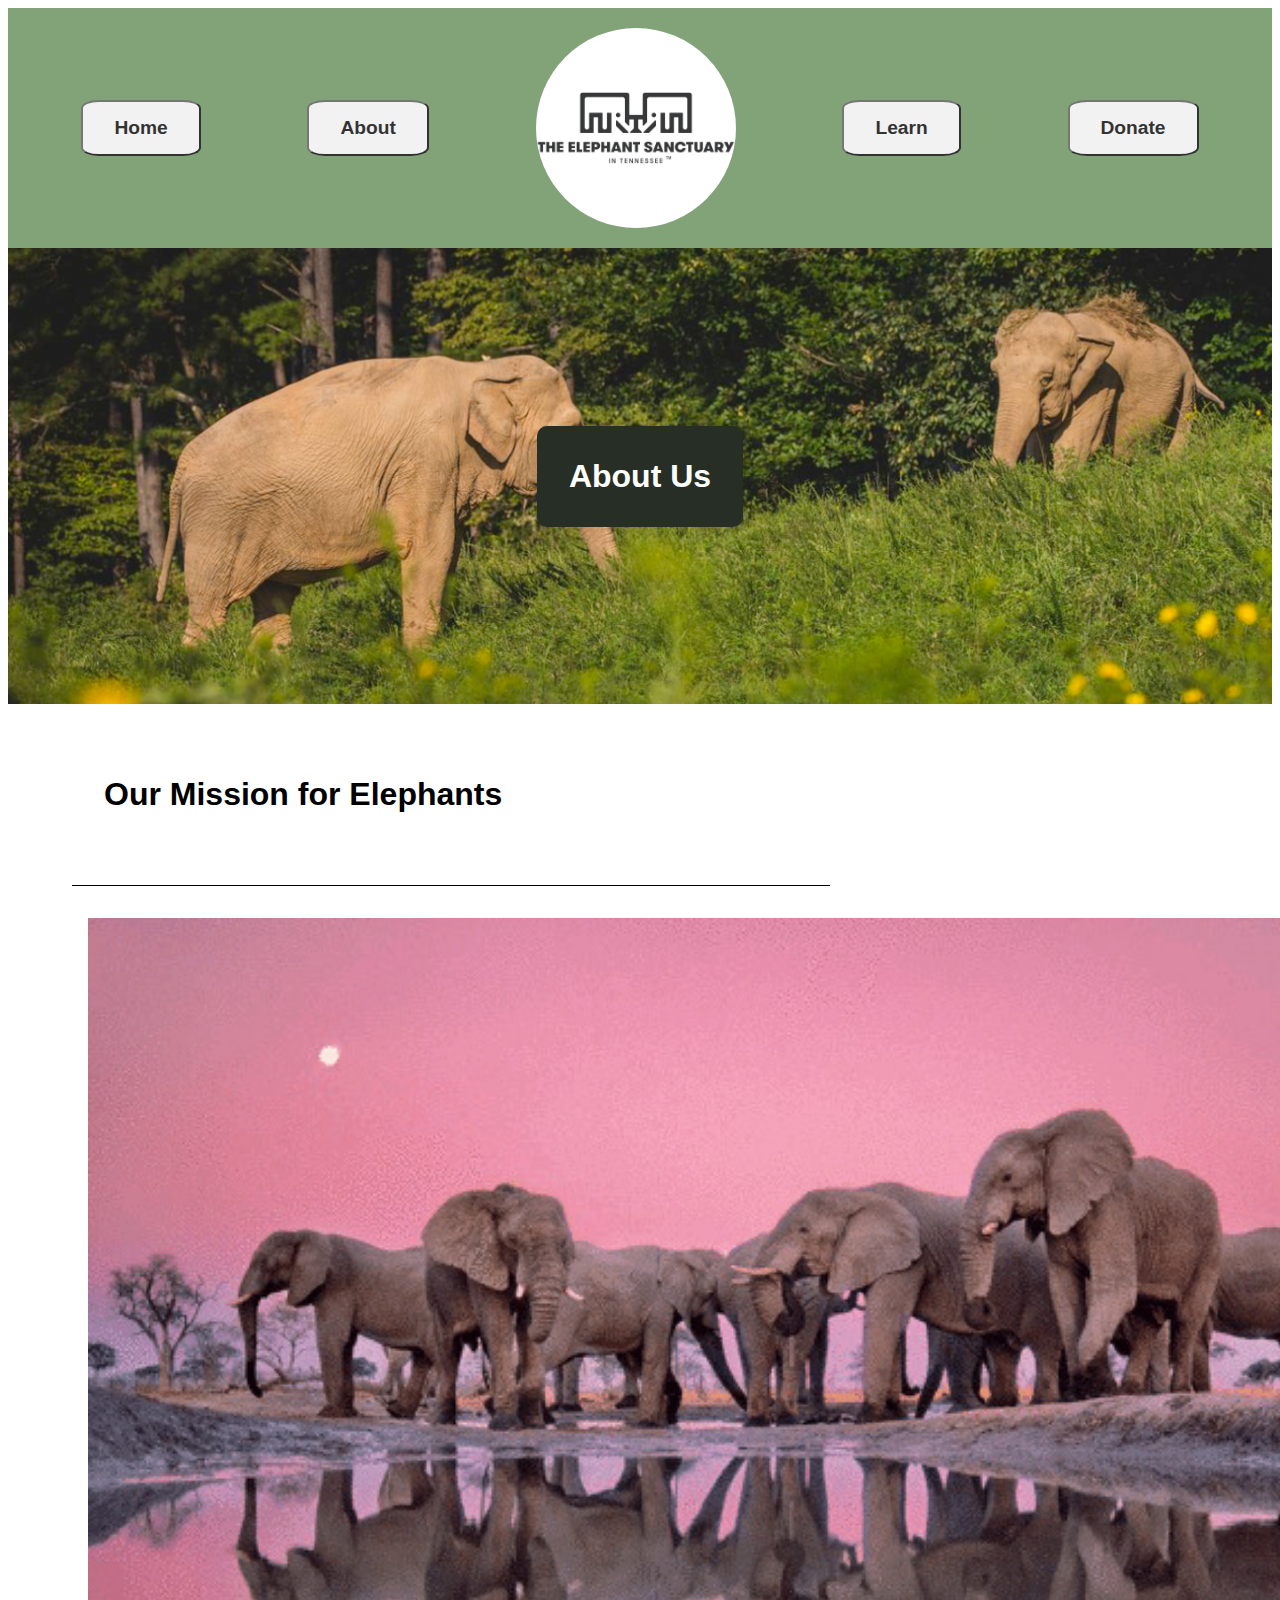
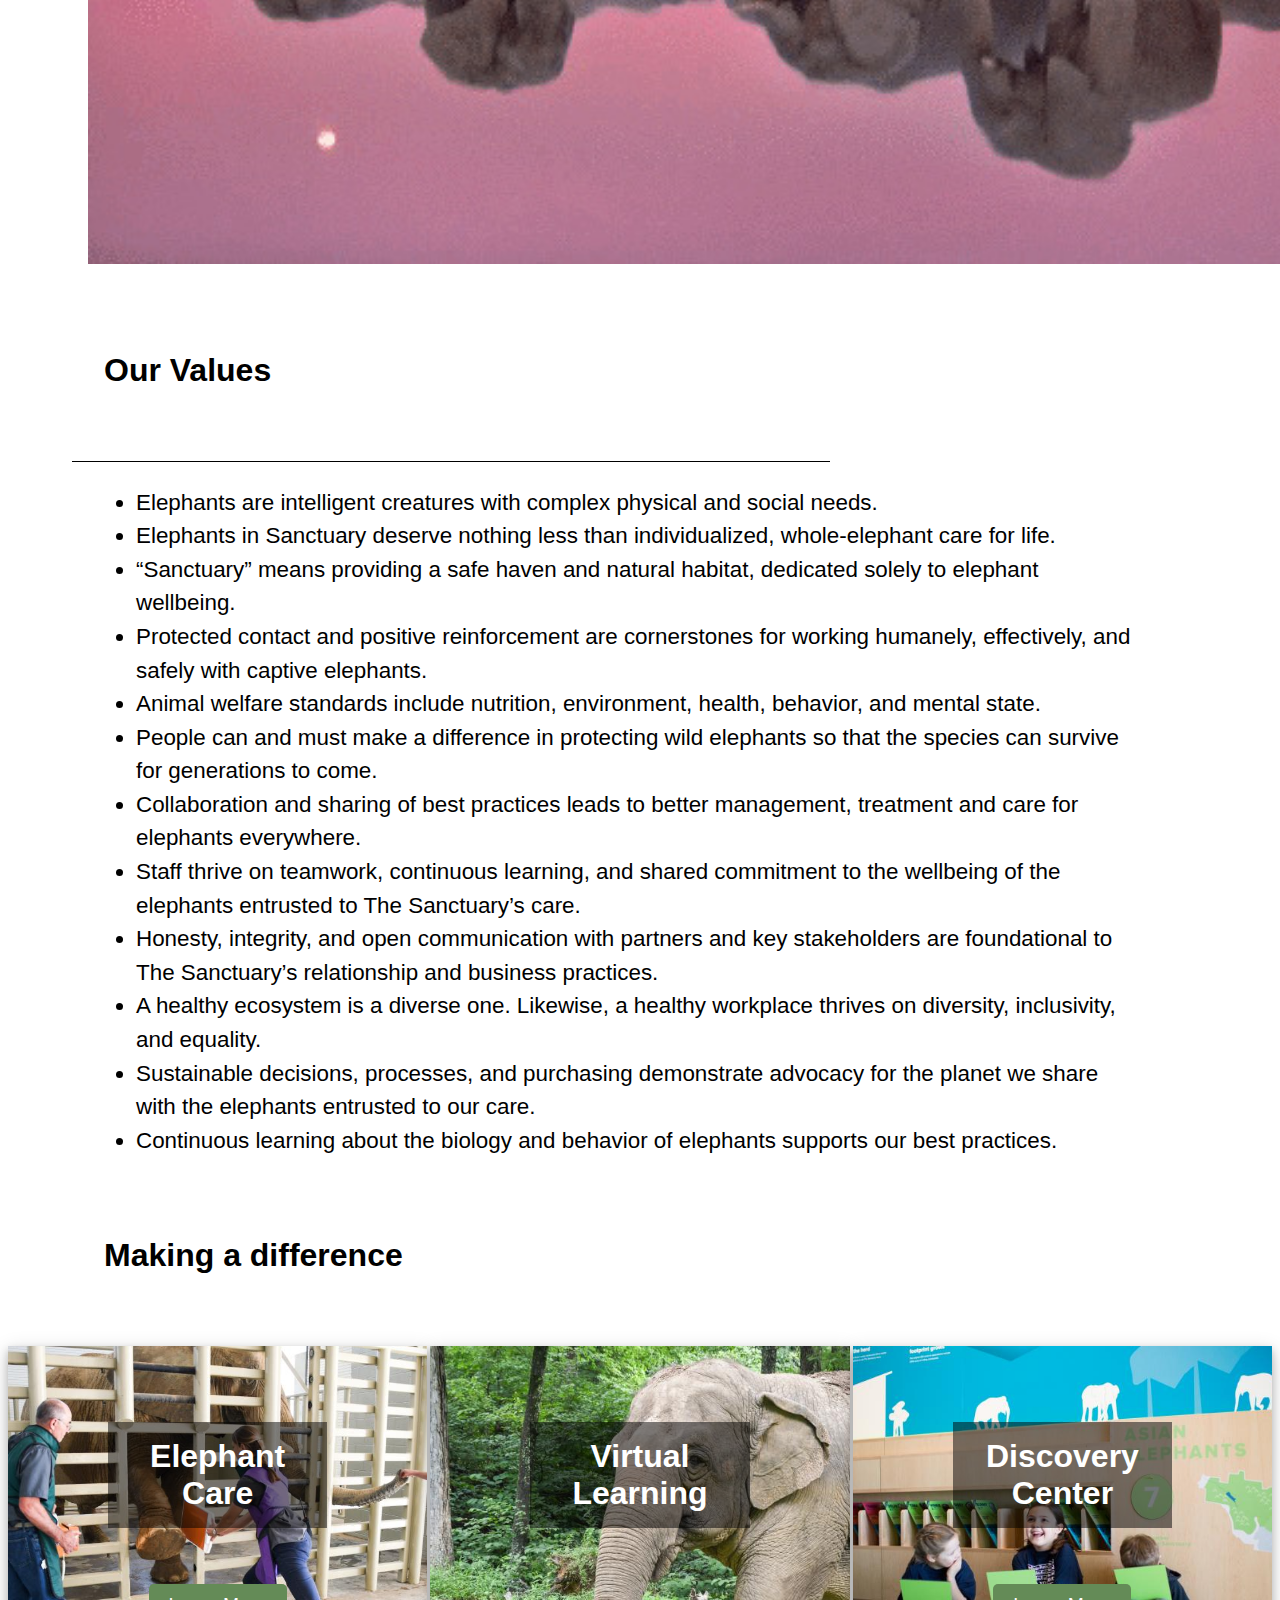
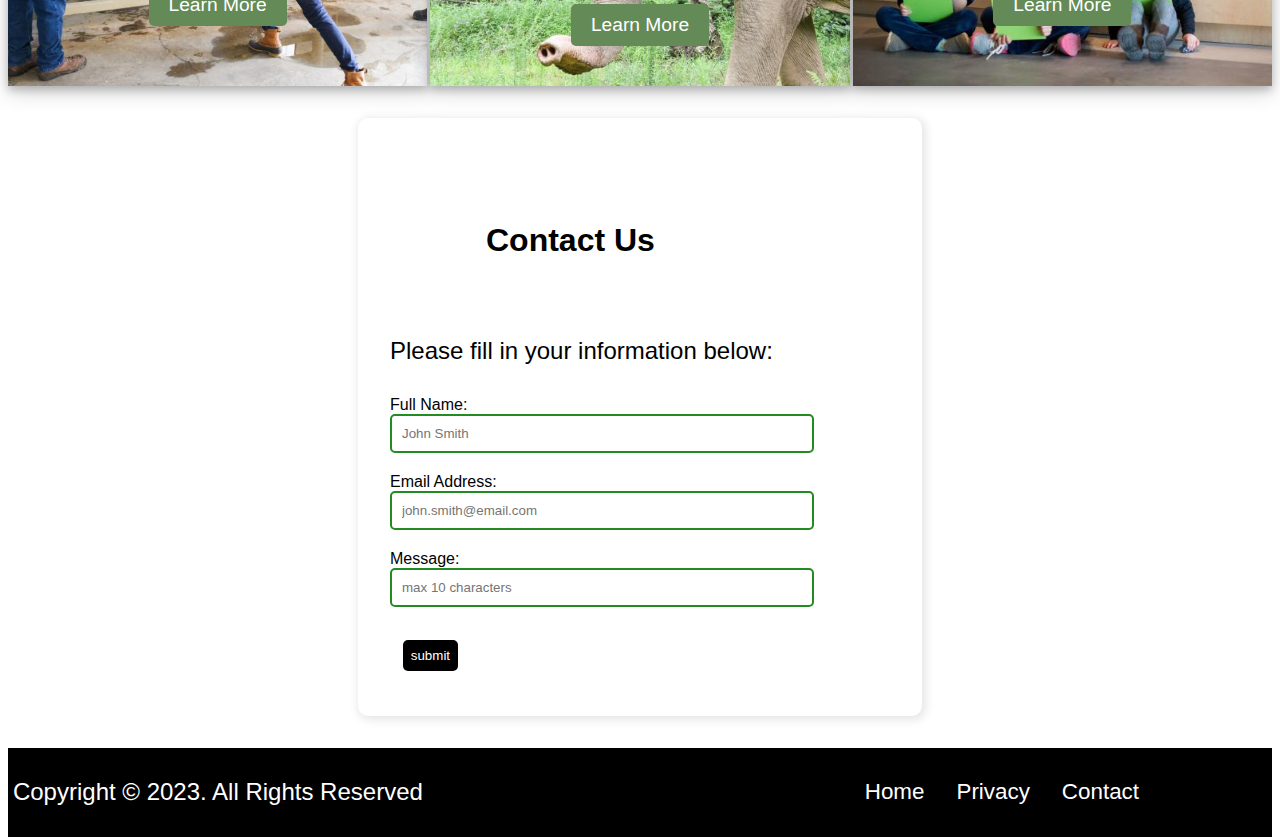
<file: about.html>
<!DOCTYPE html>
<html lang="en">
<head>
    <meta charset="UTF-8">
    <meta name="viewport" content="width=device-width, initial-scale=1.0">
    <title>About</title>
    <link rel="stylesheet" type="text/css" href="stylesheets/home.css">
    <link rel="stylesheet" type="text/css" href="stylesheets/about.css">
</head>
<body>
    <header>
        <div class="header">
            <button><a class="active" href="index.html">Home</a></button>
            <button><a href="about.html">About</a></button>
            <img id="logo-img" src="assets/logo.jpg" alt="logo" width="200px" height="auto">
            <button><a href="learn.html">Learn</a></button>
            <button><a href="donate.html">Donate</a></button>
        </div>
    </header>
    <main>
        <!-- Add your main content here -->
        <div class="about-hero">
            <h1 class="hero-title">About Us</h1>
        </div>
        <h1>Our Mission for Elephants</h1>
        <div class="underline"></div>
        <div class="mission">
            <div class="mission-flex">
                <img id="mission-img" src="assets/sunsetelephant.jpg" alt="Elephants in Pink Sunset">
                <p>The Elephant Sanctuary exists to provide captive elephants with individualized care, the companionship of a herd, and the opportunity to live out their lives in a safe haven dedicated to their well-being
                educate the public of the complex needs of elephants in captivity and the crisis facing elephants in the wild.</p>
            </div>
        </div>
        <div id="value-section">
            <h1>Our Values</h1>
            <div class="underline"></div>
                <ul>
                    <li>Elephants are intelligent creatures with complex physical and social needs.</li>
                    <li>Elephants in Sanctuary deserve nothing less than individualized, whole-elephant care for life.</li>
                    <li>“Sanctuary” means providing a safe haven and natural habitat, dedicated solely to elephant wellbeing.</li>
                    <li> Protected contact and positive reinforcement are cornerstones for working humanely, effectively, and safely with captive elephants.</li>
                    <li>Animal welfare standards include nutrition, environment, health, behavior, and mental state.</li>
                    <li> People can and must make a difference in protecting wild elephants so that the species can survive for generations to come.</li>
                    <li>Collaboration and sharing of best practices leads to better management, treatment and care for elephants everywhere.</li>
                    <li>Staff thrive on teamwork, continuous learning, and shared commitment to the wellbeing of the elephants entrusted to The Sanctuary’s care.</li>
                    <li>Honesty, integrity, and open communication with partners and key stakeholders are foundational to The Sanctuary’s relationship and business practices.</li>
                    <li>  A healthy ecosystem is a diverse one. Likewise, a healthy workplace thrives on diversity, inclusivity, and equality.</li>
                    <li>Sustainable decisions, processes, and purchasing demonstrate advocacy for the planet we share with the elephants entrusted to our care.</li>
                    <li>Continuous learning about the biology and behavior of elephants supports our best practices.</li>
                </ul>
            </div>
        <div class="making-difference-section">
            <h2>Making a difference</h2> 
            <div class="box-container">
                <div class="box" id="box1">
                    <h2>Elephant Care</h2>
                    <button>Learn More</button>
                </div>
                <div class="box" id="box2">
                    <h2>Virtual Learning</h2>
                    <button>Learn More</button>
                </div>
                <div class="box" id="box3">
                    <h2>Discovery Center</h2>
                    <button>Learn More</button>
                </div>
            </div>   


        </div>
        <div class="methods">
                <form method="form" id="contactform">
                <div>
                    <h2 class="contact">Contact Us</h2>
                    <p id="contact-content"> Please fill in your information below:</p>
                </div>
                <label for="fullname">Full Name: <br> </label>
                <input type="text" id="fullname" name="fullname" placeholder="John Smith">
            <br>
                <label for="email-address">Email Address:<br></label>
                <input type="text" id="email-address" name="email-address"placeholder="john.smith@email.com"/>
            <br>
                <label for="message">Message:<br></label>
                <input type="text" id="message" maxlength="10" name="message" placeholder="max 10 characters"/>
            <br/> 
            <input type='submit' value='submit'>
            <div id="customAlert">
                <p id="alertMessage"></p>
            </div>
        
        </div>
    </main>
    <footer>
        <!-- Add your footer content here -->
        <p>Copyright © 2023. All Rights Reserved</p>
        <ul>
            <li><a href="#">Home</a></li>
            <li><a href="#">Privacy</a></li>
            <li><a href="#">Contact</a></li>
        </ul>
    </footer>
    <script src="scripts/about.js"></script>

</body>
<link>
</html>
</file>
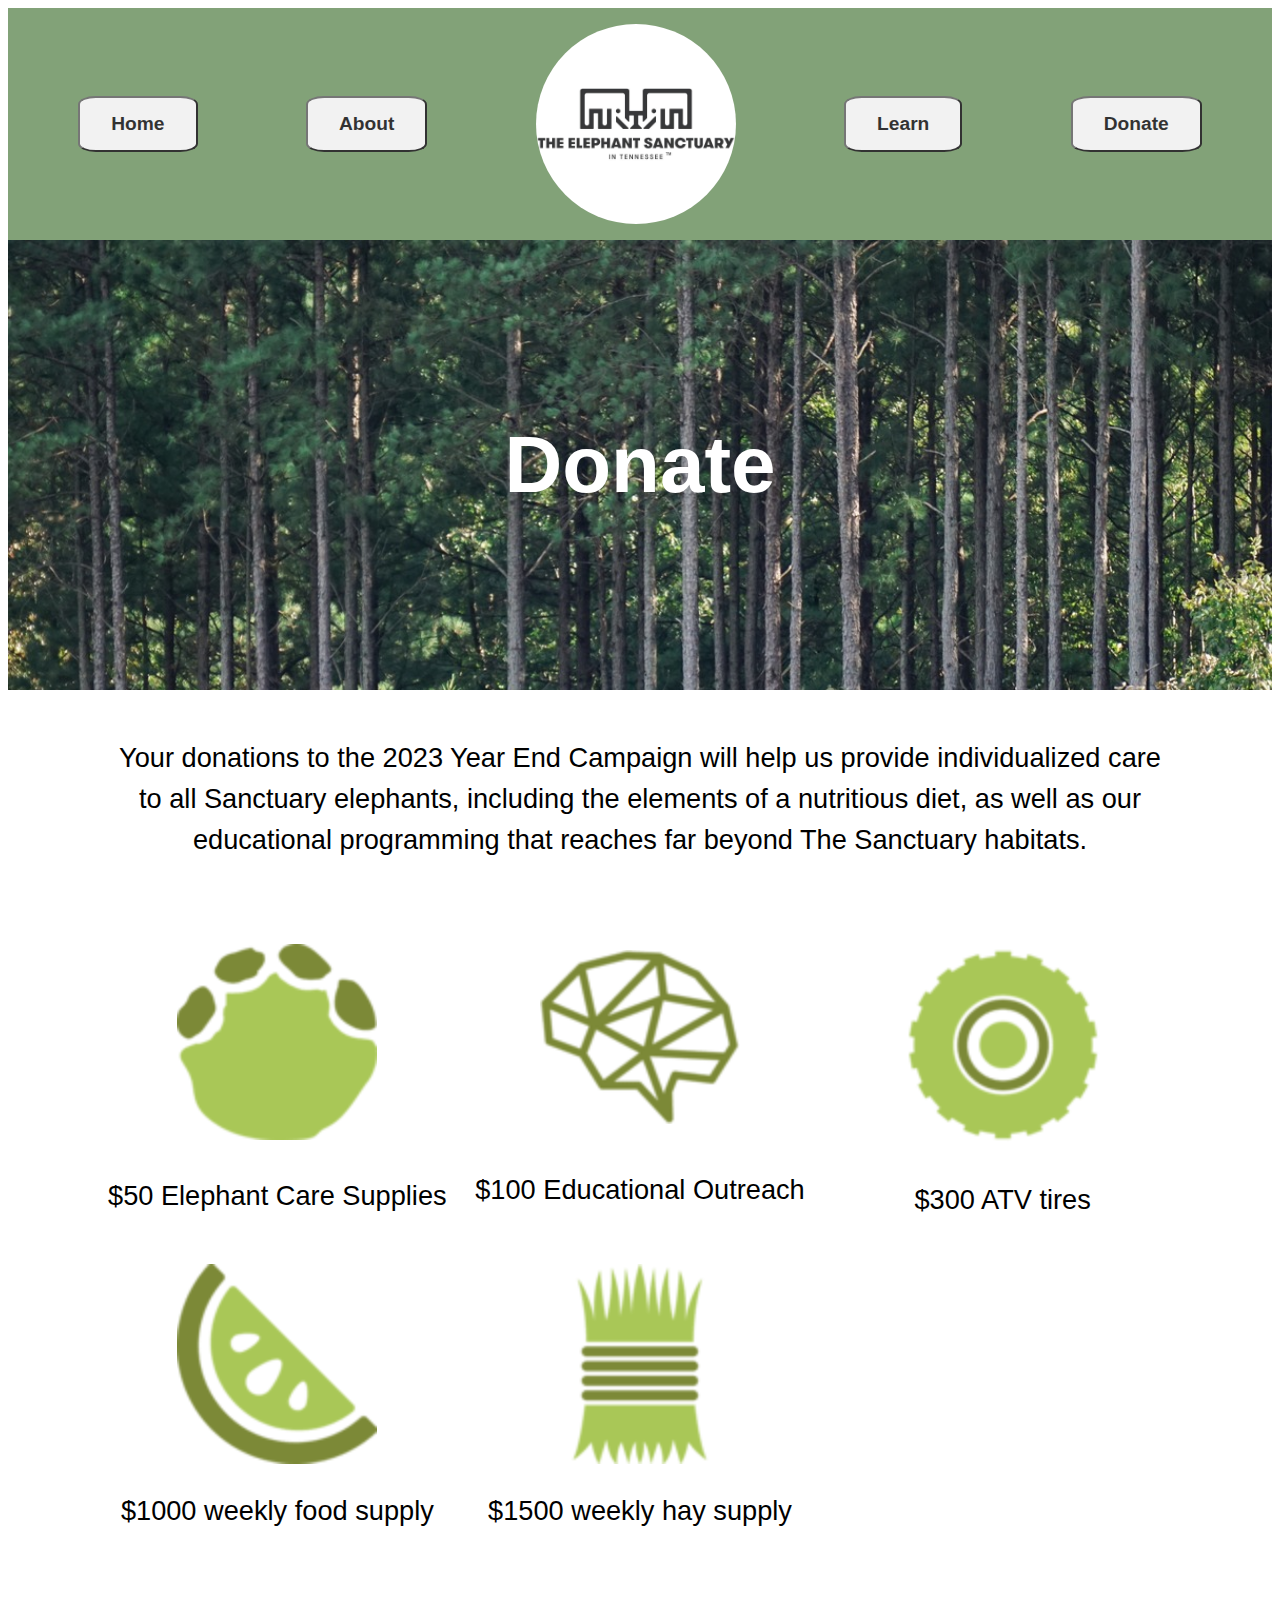
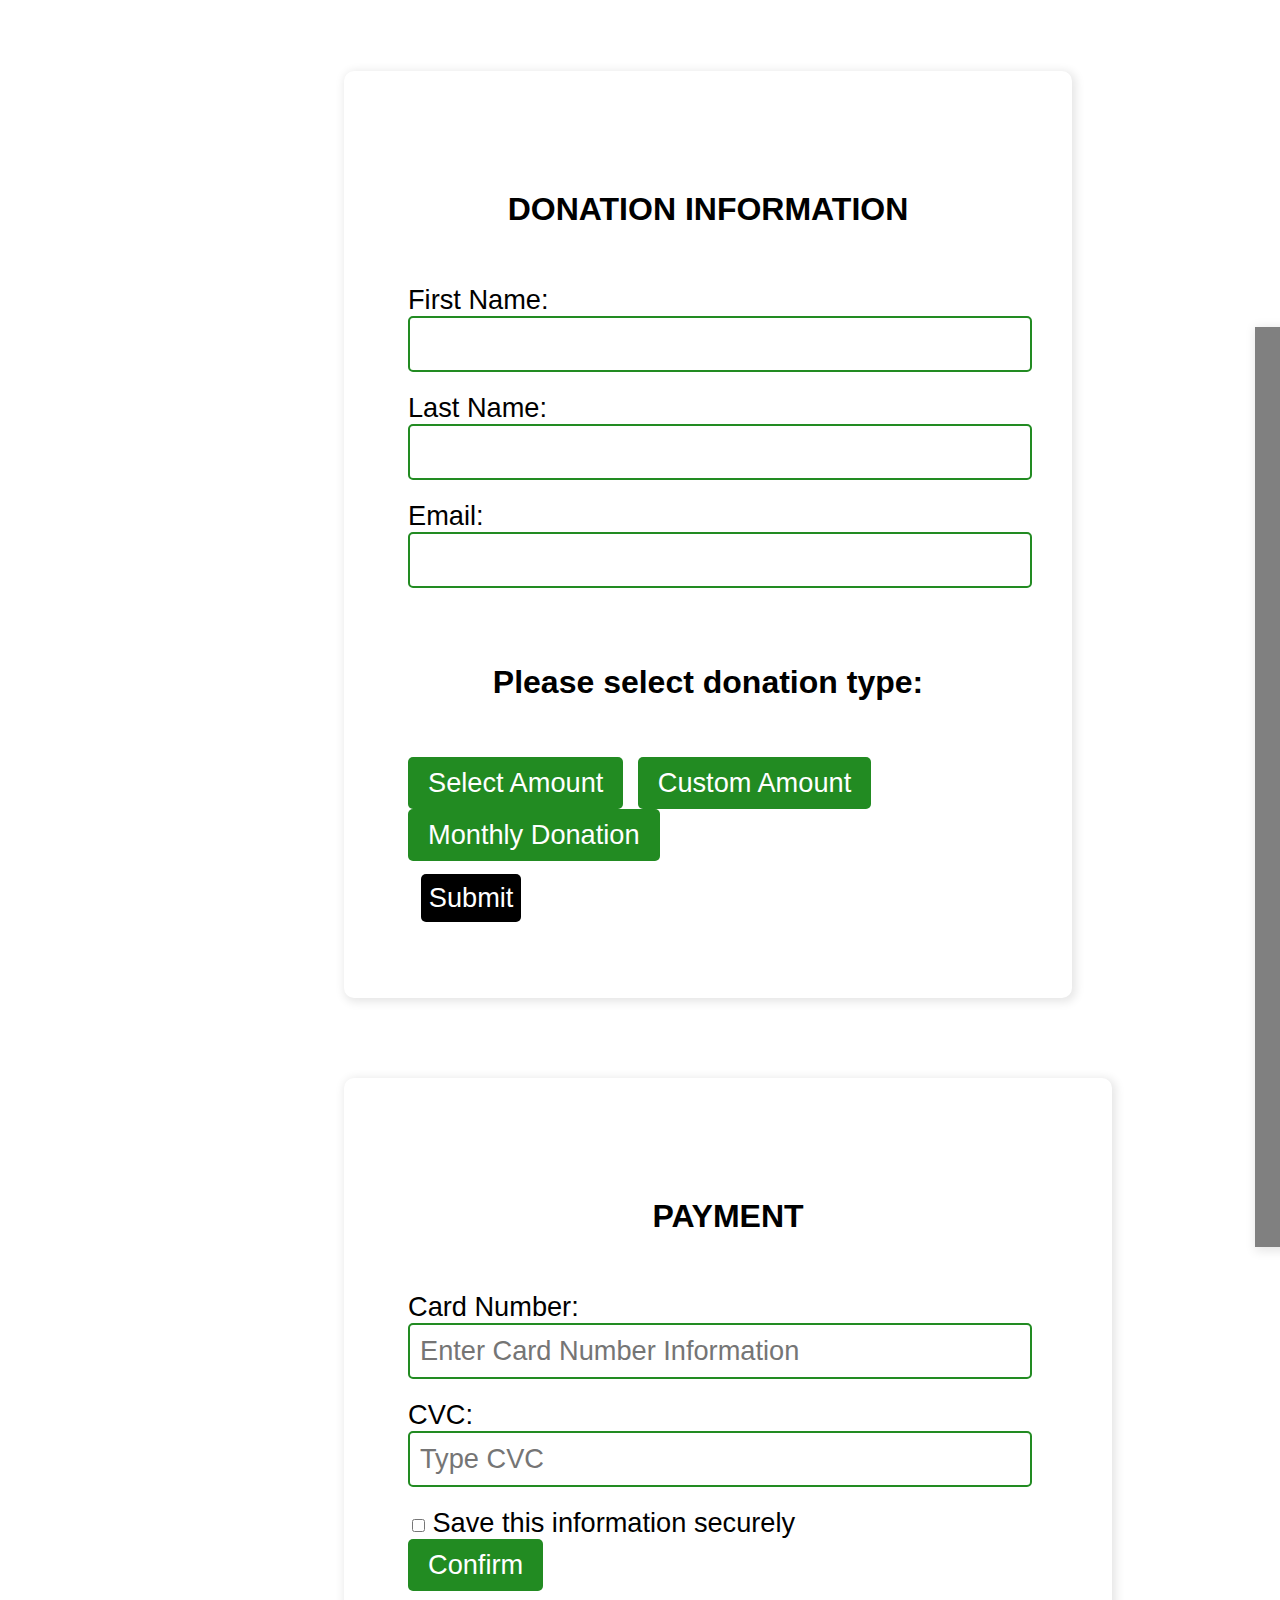
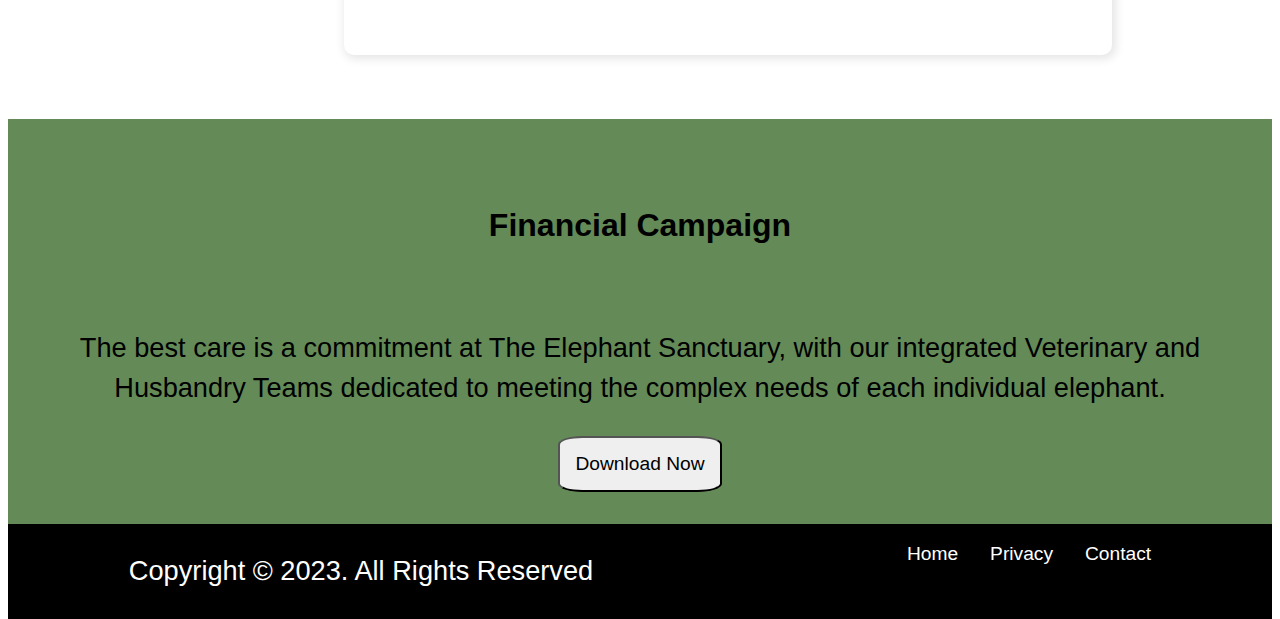
<file: donate.html>
<!DOCTYPE html>
<html lang="en">
<head>
    <meta charset="UTF-8">
    <meta name="viewport" content="width=device-width, initial-scale=1.0">
    <title>Donate</title>
    <link rel="stylesheet" type="text/css" href="stylesheets/home.css">
    <link rel="stylesheet" type="text/css" href="stylesheets/donate.css">
</head>
<body>
    <header>
        <div class="header">
            <button><a class="active" href="index.html">Home</a></button>
            <button><a href="about.html">About</a></button>
            <img id="logo-img" src="assets/logo.jpg" alt="logo" width="200px" height="auto">
            <button><a href="learn.html">Learn</a></button>
            <button><a href="donate.html">Donate</a></button>
        </div>
    </header>
    <main>
        <div class="container">
            <div class="hero">
                <h1>Donate</h1>
            </div>
            <p id="intro">Your donations to the 2023 Year End Campaign will help us provide individualized care to all Sanctuary elephants, including the elements of a nutritious diet, as well as our educational programming that reaches far beyond The Sanctuary habitats.</p>
            <div class="circles">
                <div class="circle">
                    <img src="assets/donate1.png" alt="Circle Image" width="200px" height="auto">
                    <p>$50 Elephant Care Supplies</p>
                </div>
                <div class="circle">
                    <img src="assets/donate2.png" alt="Circle Image"width="200px" height="auto">
                    <p>$100 Educational Outreach</p>
                </div>
                <div class="circle">
                    <img src="assets/donate3.png" alt="Circle Image"width="200px" height="auto">
                    <p>$300 ATV tires</p>
                </div>
                <div class="circle">
                    <img src="assets/donate4.png" alt="Circle Image"width="200px" height="auto">
                    <p>$1000 weekly food supply</p>
                </div>
                <div class="circle">
                    <img src="assets/donate5.png" alt="Circle Image"width="200px" height="auto">
                    <p>$1500 weekly hay supply</p>
                </div>
            </div>
        <div class="forms-aside-container">
            <div class="forms">
                <form id="userForm">
                    <h2> DONATION INFORMATION </h2>
                    <label for="fname">First Name:</label><br>
                    <input type="text" id="fname" name="fname"><br>
                    <label for="lname">Last Name:</label><br>
                    <input type="text" id="lname" name="lname"><br>
                    <label for="email">Email:</label><br>
                    <input type="email" id="email" name="email"><br>
                    <h3>Please select donation type:</h3>
                    <input type="button" value="Select Amount" onclick="Increment()" >
                    <input type="button" value="Custom Amount" onclick="Custom()" >
                    <input type="button" value="Monthly Donation" onclick="Monthly()" ><br>
                    <input type="submit" value="Submit">
                </form>
                <form id="payment-information">
                    <h2> PAYMENT </h2>
                    <label for="cardNumber"> Card Number:</label><br>
                    <input type="text" id="cardNumber" name="Card Number" placeholder="Enter Card Number Information" required><br>
                    <label for="CVC">CVC:</label><br>
                    <input type="text" id="CVC" name="CVC" placeholder="Type CVC" required><br>
                    <input type="checkbox" id="security1" name="security1" value="safe">
                    <label for="security1"> Save this information securely </label><br>
                    <input type="button" value="Confirm">
                </form>
        </div>
        <div class="aside">
            <aside>
                <h2>Contact Information</h2>
                <p>Email elephant@elephants.com</P>
                <p>Telephone 931.796.6500</p>
                <p>Fax 931.796.1360 </p>
                <p>Address PO Box 393 Hohenwald, TN 38462</p>
            </aside>
            </div>
        </div>
        <div class="finance">
            <h2>Financial Campaign</h2>
            <p>The best care is a commitment at The Elephant Sanctuary, with our integrated Veterinary and Husbandry Teams dedicated to meeting the complex needs of each individual elephant.</p>
            <button>Download Now</button>
        </div>
            </div>
        </div>
    </main>
    <footer>
        <!-- Add your footer content here -->
        <p>Copyright © 2023. All Rights Reserved</p>
        <ul>
            <li><a href="#">Home</a></li>
            <li><a href="#">Privacy</a></li>
            <li><a href="#">Contact</a></li>
        </ul>
    </footer>
   
    <script src="scripts/donate.js"></script>
    
</body>
<link>
</html>
</file>
<file: stylesheets/home.css>
*{
  font-family:Arial, Helvetica, sans-serif;
}
html,body{
  height:100%;
}
body{
  display:flex;
  flex-direction: column;
}
main{
  flex-grow:1;
}
h1,h2,h3{
  font-size: 2rem;
  text-align: center;
  margin:3.5rem 5rem;
}
p{
  font-size: 1.2em;
  line-height: 1.5em;
}


/* Style the header */
.header {
    display: flex;
    justify-content: space-around;
    align-items: center;
    padding: 1rem;
    background-color: #648b57;
    opacity: 80%;
}
  /* Style the Hero section */
.hero {
    display: flex;
    flex-direction: column;
    justify-content: center;
    align-items: center;
    position: relative;
    height: 50vh;
    overflow: hidden;
  }

video{
    position: absolute;
    top: 0;
    left: 0;
    width: 100%;
    height: 100%;
    object-fit: cover;
}
.hero-title {
    position: relative;
    color: black;
    font-size: 2em;
    text-align: center;
    max-width:480px;
    padding:2rem;
    background: rgba(100, 139, 87, 0.856);
    border-radius: 10px;
  }

.favicons {
    position: absolute;
    bottom: 0;
    right: 0;
    display: flex;
    gap: 2rem;
    margin-right: 50px;
    margin-bottom: 50px;
    background-color: #648b57;
    opacity: 80%;
    padding:0.5rem;
    border-radius: 10px;
}


   /* Style the logo */
#logo-img{
    border-radius: 50%; 
  }

button{
    padding:15px;
    border-radius: 15%;
    font-size: 1.2rem;
}
button a{
  text-decoration: none;
  color:black;
  font-weight: bold;
  padding:1.3rem 1rem;
}
button:hover a{
  color:#228B22;
}

.license-container {
  display: flex;
  flex-direction: row;
  align-items: center;
  flex-wrap: wrap;
  justify-content: space-around;
}

.license-block {
  display: flex;
  flex-direction: column;
  align-items: center;
  flex-basis: calc(25% - 20px);
  margin: 10px;
}

.work-section{
  background: rgba(100, 139, 87, 0.5);
  color:black;
  padding:3rem 5.5rem;
  margin:5rem 0rem;
}
#work-container{
  padding:1.5rem 1rem;
}

.work-img{
  float:inline-end;
  margin: 1rem 1rem;
  width: 500px;
  height: 300px;
  background-image:url('../assets/workimg.jpg');
  background-repeat: no-repeat;
  padding:1rem 1rem;
}
.work-divider{
  background-color: black;
  width:600px;
  height:5px;
  margin:auto;
}
.line-divider{
  border-top: 1px solid #000;
  width: 30%;
  margin: 1.5rem 0rem;
}

/* Style the form*/

form {
  width: 100%;
  display: block;
  margin-left: auto;
  margin-right: auto;
}

label {
  color: black;
}

.methods{
  display: grid;
  padding: 4rem;
  margin:2rem auto;
  border-radius: 10px;
  box-shadow: 2px 2px 10px 2px rgba(0,0,0,0.1);
}
#box1{
  grid-column-start: 1;
  grid-column-end: 4;
  grid-row-start: 1;
  grid-row-end: 3;
  text-align: center;
}

#box2{
  display: flex;
  flex-wrap: wrap;
  flex-direction: row;
  justify-content: center;
}

.form-box{
  display:flex;
  flex-direction: row;
  margin: 10px 15px;
}

input[type="text"], input[type="email"], input[type="password"] {
  width: 100%;
  max-width:400px;
  padding: 10px;
  margin-bottom: 20px;
  border: 2px solid #228B22;
  border-radius: 5px;
}

input[type="button"] {
  padding: 10px 20px;
  background-color: #228B22;
  color: white;
  border: none;
  cursor: pointer;
  border-radius: 5px;
  margin-right: 10px;
}

input[type="button"]:hover {
  background-color: #808080;
}

input[type="submit"] {
  margin:0.8rem 0.8rem;
  padding:.5rem 0.5rem;
  background-color: black;
  color: white;
  border: none;
  border-radius: 5px;
}

input[type="submit"]:hover {
  background-color: #808080;
  color:white
}

#customAlert{
  display: none;
  position: relative;
  top: 0;
  margin-left: 7rem;
  width: 80%;
  height: 10%;
  background-color: rgba(0,0,0,0.5);
  color: white;
  text-align: center;
  box-sizing: border-box;
}

@media (max-width: 600px) {
  form {
      width: 100%;
      margin:2rem;
  }
}


/* footer style*/
footer{
  display: flex;
  justify-content: space-around;
  background-color: black;
  color:white;
  font-size: 1.2rem;
}
footer ul {
  display: flex;
}
footer li {
    display: inline-block;
    margin-left: 2rem;
}
  
footer li:hover a{
    color: #228B22;
  }
footer li a {
    color:white;
    text-decoration: none;
  }

   /* Responsive layout - when the screen is less than 600px wide, make the links stack vertically instead of horizontally */
@media screen and (max-width: 600px) {
    .header {
      flex-direction: column;
    }

    .header-right {
      margin-top: 20px;
    }
    .header-right a {
      margin-left: 0;
      display: block;
    }
}
</file>
<file: stylesheets/about.css>
.header {
    display: flex;
    justify-content: space-around;
    align-items: center;
    padding: 20px;
    background-color: #648b57;
}

h1, h2{
    font-size: 2rem;
    text-align: left;
    padding:1rem 1rem;
}

li{
    font-size: 1.4rem;
    line-height: 1.5em;
}
ul{
    padding:.5rem 8rem;
}

p{
    font-size: 1.5rem;
    margin-right: 17rem;
    line-height: 1.7em;
}

.about-hero{
    background-image: url('../assets/about-hero.png');
    display:flex;
    padding-top: 3rem;
    padding-bottom: 3rem;
    background-position: center;
    background-size: cover;
    min-height: 360px;
    justify-content:center;
    align-items: center;
}

.hero-title{
    padding:2rem 2rem;
    margin:0;
    background-color: #272e25;
    color: white;
}
.mission {
    display: grid;
    grid-template-columns: 1fr;
}
.mission-flex {
    display: flex;
    flex-direction: row;
    align-items: left;
    justify-content: space-around;
    gap: 20px;
    padding:1rem 5rem;
}

.underline{
    border-top: 1px solid #000;
    width: 60%;
    margin: 1rem 4rem;

}

.methods{
    max-width:500px;
    padding: 2rem;
    text-align:left;
}

#customAlert{
    display: none;
    background-color: rgba(0,0,0,0.5);
    color: white;
    margin:0 0;
    padding-left: 15px;
    width:80%;
    text-wrap:nowrap;
    box-sizing: border-box;
}

.box-container {
    display: flex;
    justify-content: space-between;
}
.box {
    width: 30%;
    background-size: cover;
    background-position: center;
    padding: 20px;
    box-shadow: 0 4px 8px 0 rgba(0, 0, 0, 0.2), 0 6px 20px 0 rgba(0, 0, 0, 0.19);
}
.box h2 {
    text-align: center; 
    background: rgba(0, 0, 0, 0.5);
    color: white;
}
.box button {
    display:block;
    margin: 20px auto; 
    padding: 10px 20px;
    background-color:#648b57;
    color: white;
    border: none;
    border-radius: 5px;
    cursor: pointer;
}
.box button:hover{
    background-color: #000;
}

#box1{
    background-image: url('../assets/elephantcare.jpg');
}
#box2{
    background-image: url('../assets/virtuallearning.jpg');
}
#box3{
    background-image: url('../assets/discoverycenter.jpg');
}
#contact-content{
    margin-right: 0;
}
</file>
<file: stylesheets/donate.css>
form{
    max-width:50vw;
    background-color: #ffffff;
    padding: 4rem;
    margin:2rem 15rem;
    border-radius: 10px;
    box-shadow: 2px 2px 10px 2px rgba(0,0,0,0.1);
}

h1{
    color:white;
    font-size: 5rem;
}
p{
    font-size: 1.7rem;
    text-align: center;
}

#intro{
    margin:3rem 6rem 2rem 6rem;
    text-align: center;
}
.container {
    display: flex;
    flex-direction: column;
}

.hero {
    display: flex;
    justify-content: center;
    align-items: center;
    background-image: url('../assets/donatehero.jpg');
    background-size: cover;
}
.aside{
    box-shadow: 2px 2px 10px 2px rgba(0,0,0,0.1);
    max-width: 30vw;
    max-height:900px;
    background-color:#808080 ;
    grid-column-start: -1;
    margin-right: 3rem;
    margin-top: 20rem;
    padding:10px 50px;
    
}

#userForm{
    max-width: 600px;
}
.aside p{
    text-align: left;
}

.circles {
    display: grid;
    grid-template-columns: repeat(3, 1fr);
    gap: 1rem;
    margin:3rem 6rem;
}

.circle {
    display: flex;
    flex-direction: column;
    align-items: center;
    justify-content: space-around;
}

.forms {
    display: flex;
    flex-wrap: wrap;
    flex-direction: column;
    gap: 1rem;
    margin:2rem 6rem;
}

.forms-aside-container {
    display: grid;
    grid-template-columns: 1fr 1fr;
    grid-gap:2rem;
    column-gap: 2rem;
    align-items:left;

}
label, input{
    font-size: 1.7rem;
}

.finance {
    display: flex;
    flex-direction: column;
    justify-content: space-between;
    align-items: center;
    padding:2rem;
    background-color:  #648b57;
}


input[type="text"], input[type="email"], input[type="password"] {
    max-width:600px;
}
</file>
